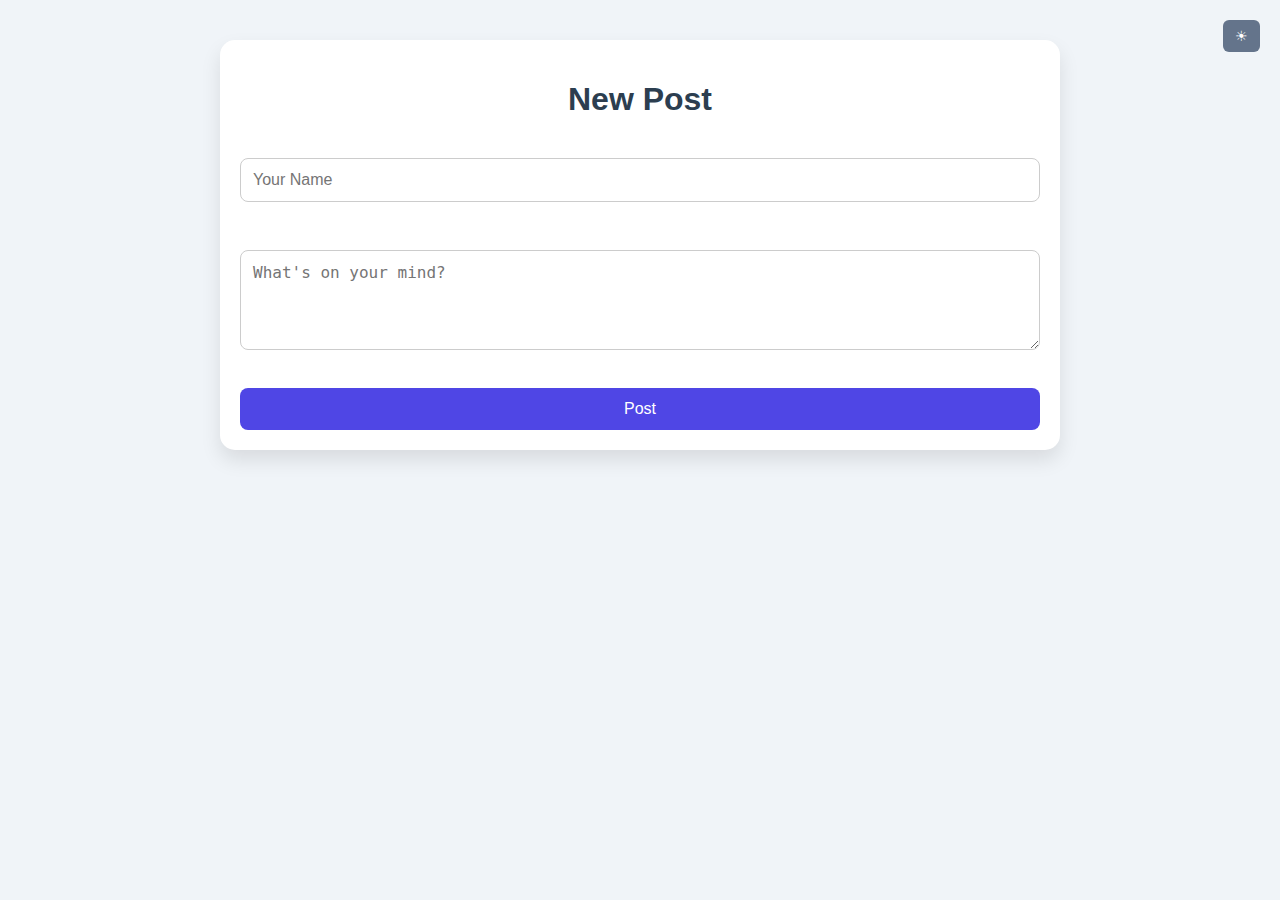
<file: templates/new_post.html>
<!DOCTYPE html>
<html lang="en">
<head>
    <meta charset="UTF-8">
    <title>New Post - DevConnect</title>
    <link rel="stylesheet" href="/static/style.css">
</head>
<body>
    <button id="darkToggle" class="toggle-btn">☀︎</button>
    <div class="container">
        <h1>New Post</h1>
        <form method="post" action="/post">
            <input type="text" name="username" placeholder="Your Name" required><br>
            <textarea name="content" placeholder="What's on your mind?" required></textarea><br>
            <button type="submit">Post</button>
        </form>
    </div>
    <script src="/static/main.js"></script>
</body>
</html>
</file>
<file: static/style.css>
:root {
    --bg-light: #f0f4f8;
    --bg-dark: #1e1e2f;
    --container-light: white;
    --container-dark: #2e2e3e;
    --text-light: #2c3e50;
    --text-dark: #e0e0e0;
    --post-light: #f8fafc;
    --post-dark: #3b3b4f;
    --accent: #4f46e5;
}

body {
    font-family: 'Segoe UI', Tahoma, Geneva, Verdana, sans-serif;
    background: var(--bg-light);
    color: var(--text-light);
    margin: 0;
    padding: 0;
    transition: background 0.3s, color 0.3s;
}

body.dark-mode {
    background: var(--bg-dark);
    color: var(--text-dark);
}

.container {
    max-width: 800px;
    margin: 40px auto;
    padding: 20px;
    background-color: var(--container-light);
    border-radius: 15px;
    box-shadow: 0 10px 20px rgba(0,0,0,0.1);
    transition: background 0.3s;
}

body.dark-mode .container {
    background-color: var(--container-dark);
}

h1 {
    color: inherit;
    text-align: center;
    margin-bottom: 30px;
}

.post {
    background: var(--post-light);
    padding: 15px 20px;
    margin: 15px 0;
    border-left: 6px solid var(--accent);
    border-radius: 10px;
    transition: background 0.3s;
}

body.dark-mode .post {
    background: var(--post-dark);
}

.post h3 {
    margin: 0 0 10px;
    color: inherit;
}

.post p {
    margin: 0;
    font-size: 16px;
}

input[type="text"], textarea {
    width: 100%;
    padding: 12px;
    margin-top: 10px;
    margin-bottom: 20px;
    border: 1px solid #ccc;
    border-radius: 8px;
    font-size: 16px;
    box-sizing: border-box;
}

textarea {
    height: 100px;
}

button {
    background: var(--accent);
    color: white;
    border: none;
    padding: 12px 20px;
    border-radius: 8px;
    font-size: 16px;
    cursor: pointer;
    transition: background 0.3s;
}

button:hover {
    background: #3730a3;
}

.new-post {
    display: inline-block;
    background: #22c55e;
    color: white;
    padding: 10px 15px;
    border-radius: 8px;
    text-decoration: none;
    margin-bottom: 20px;
    font-size: 16px;
}

.new-post:hover {
    background: #16a34a;
}

form {
    display: flex;
    flex-direction: column;
}

.toggle-btn {
    position: absolute;
    right: 20px;
    top: 20px;
    padding: 8px 12px;
    background-color: #64748b;
    color: white;
    border: none;
    border-radius: 6px;
    cursor: pointer;
    font-size: 14px;
}

.profile-card {
    background-color: #cbd5e1;
    padding: 15px;
    border-radius: 10px;
    margin-bottom: 20px;
}

body.dark-mode .profile-card {
    background-color: #475569;
    color: #f1f5f9;
}
</file>
